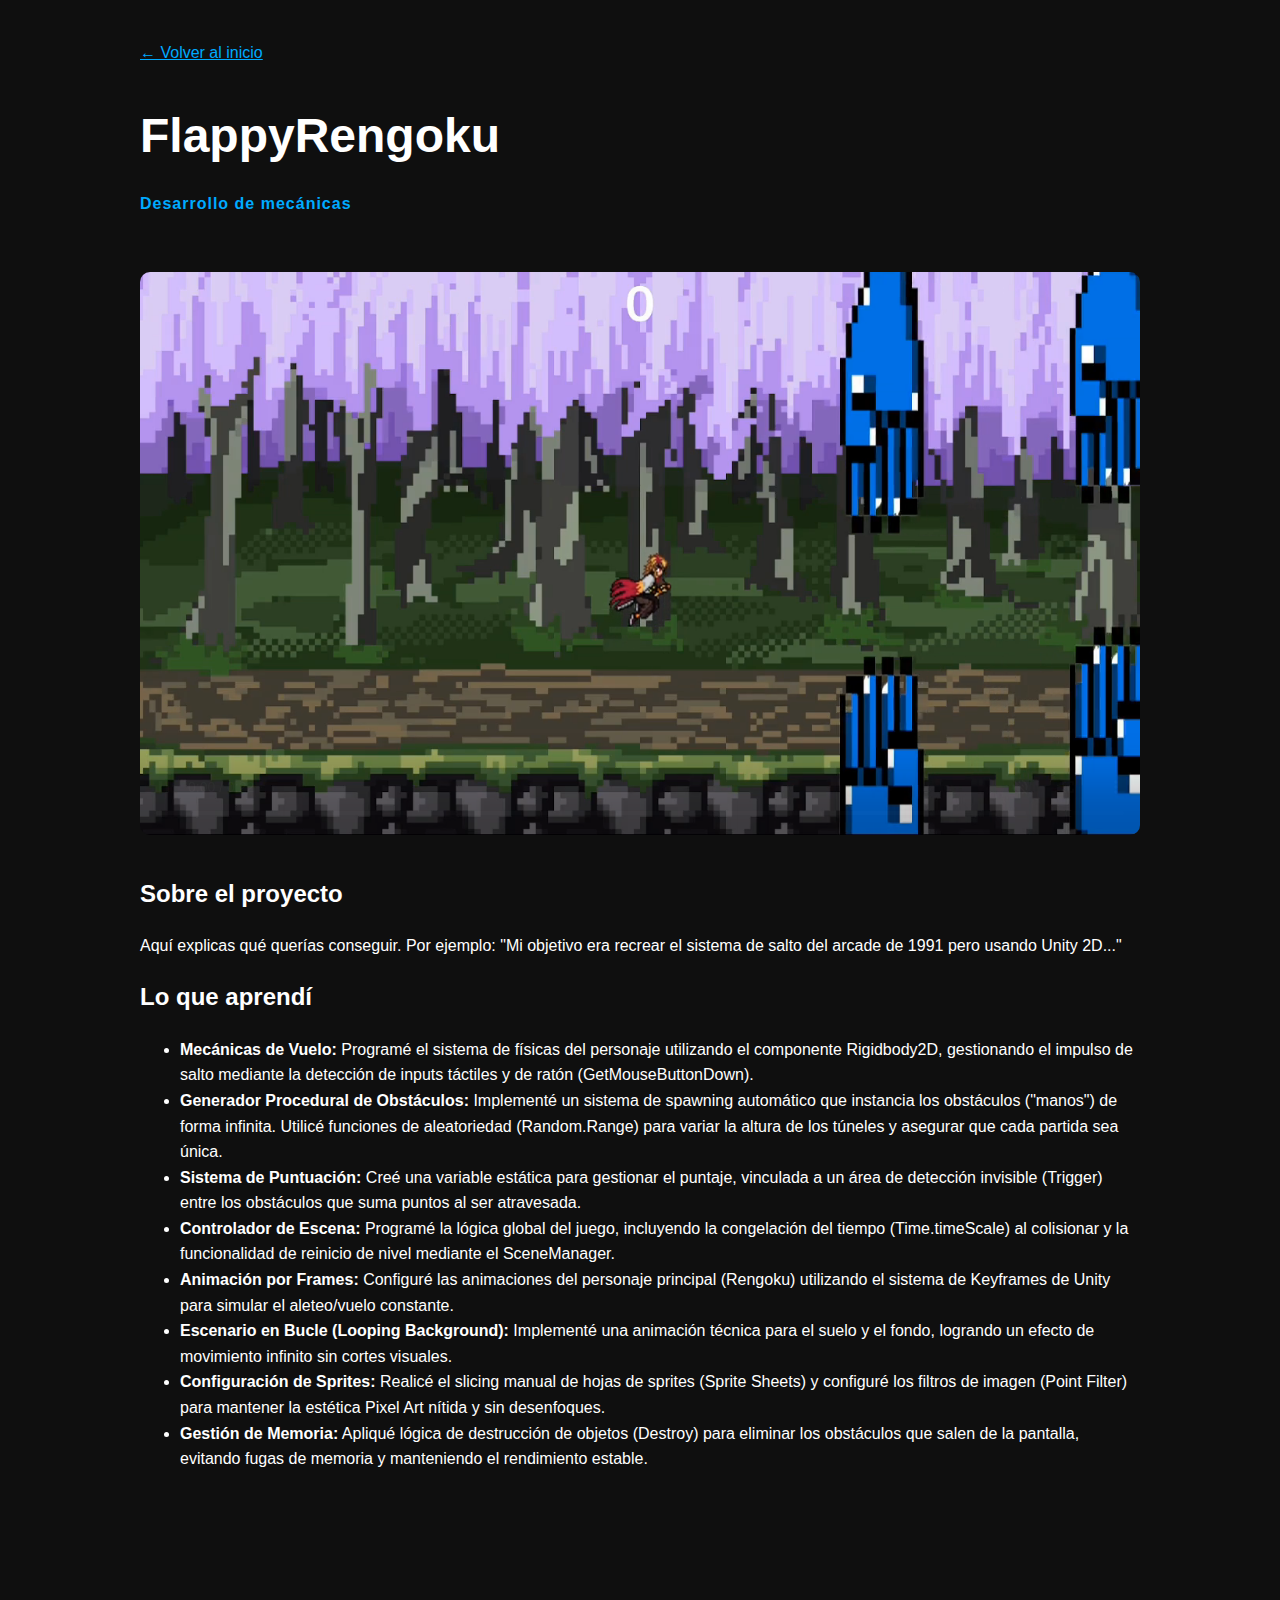
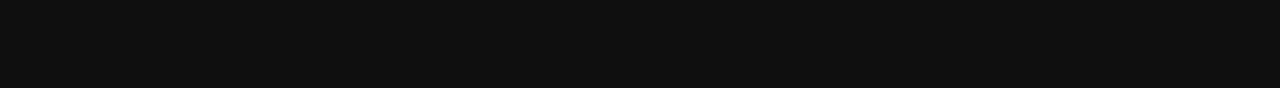
<file: flappyRengoku.html>
<html lang="es">
<head>
    <meta charset="UTF-8">
    <meta name="viewport" content="width=device-width, initial-scale=1.0">
    <title>Detalles - FlappyRengoku</title>
    <link rel="stylesheet" href="style.css">
</head>
<body>

    <main class="container">
        <header style="text-align: left; padding: 40px 0;">
            <a href="index.html" style="color: var(--accent);">← Volver al inicio</a>
            <h1>FlappyRengoku</h1>
            <p class="subtitle">Desarrollo de mecánicas</p>
        </header>

        <section class="detalle-contenido">
            <div class="video-grande">
                <video autoplay muted loop controls style="width: 100%; border-radius: 10px;">
                    <source src="videos/FlappyRengoku.mp4" type="video/mp4">
                </video>
            </div>

            <div class="texto-explicativo" style="margin-top: 40px;">
                <h2>Sobre el proyecto</h2>
                <p>Aquí explicas qué querías conseguir. Por ejemplo: "Mi objetivo era recrear el sistema de salto del arcade de 1991 pero usando Unity 2D..."</p>
                
                <h2>Lo que aprendí</h2>
                <ul>
                    <li><strong>Mecánicas de Vuelo:</strong> Programé el sistema de físicas del personaje utilizando el componente Rigidbody2D, gestionando el impulso de salto mediante la detección de inputs táctiles y de ratón (GetMouseButtonDown).</li>
                    <li><strong>Generador Procedural de Obstáculos:</strong> Implementé un sistema de spawning automático que instancia los obstáculos ("manos") de forma infinita. Utilicé funciones de aleatoriedad (Random.Range) para variar la altura de los túneles y asegurar que cada partida sea única.</li>
                    <li><strong>Sistema de Puntuación:</strong> Creé una variable estática para gestionar el puntaje, vinculada a un área de detección invisible (Trigger) entre los obstáculos que suma puntos al ser atravesada.</li>
                    <li><strong>Controlador de Escena:</strong> Programé la lógica global del juego, incluyendo la congelación del tiempo (Time.timeScale) al colisionar y la funcionalidad de reinicio de nivel mediante el SceneManager.</li>
                    <li><strong>Animación por Frames:</strong> Configuré las animaciones del personaje principal (Rengoku) utilizando el sistema de Keyframes de Unity para simular el aleteo/vuelo constante.</li>
                    <li><strong>Escenario en Bucle (Looping Background):</strong> Implementé una animación técnica para el suelo y el fondo, logrando un efecto de movimiento infinito sin cortes visuales.</li>
                    <li><strong>Configuración de Sprites:</strong> Realicé el slicing manual de hojas de sprites (Sprite Sheets) y configuré los filtros de imagen (Point Filter) para mantener la estética Pixel Art nítida y sin desenfoques.</li>
                    <li><strong>Gestión de Memoria:</strong> Apliqué lógica de destrucción de objetos (Destroy) para eliminar los obstáculos que salen de la pantalla, evitando fugas de memoria y manteniendo el rendimiento estable.</li>
                </ul>
            </div>
        </section>
    </main>

    <footer style="padding: 100px 0;"></footer>
</body>
</html>
</file>
<file: style.css>
/* Colores y Base */
:root {
    --bg-color: #0f0f0f;
    --card-bg: #1a1a1a;
    --text-main: #ffffff;
    --text-dim: #b0b0b0;
    --accent: #00aaff;
}

body {
    background-color: var(--bg-color);
    color: var(--text-main);
    font-family: 'Inter', -apple-system, sans-serif;
    margin: 0;
    line-height: 1.6;
}

.container {
    max-width: 1000px;
    margin: 0 auto;
    padding: 0 20px;
}

/* Header */
header {
    padding: 80px 0 40px;
    text-align: center;
}

h1 { font-size: 3rem; margin-bottom: 10px; }
.subtitle { color: var(--accent); font-weight: bold; letter-spacing: 1px; }

nav a {
    color: var(--text-dim);
    text-decoration: none;
    margin: 0 10px;
    transition: 0.3s;
}

nav a:hover { color: var(--accent); }

/* Habilidades */
.skills-grid {
    display: flex;
    flex-wrap: wrap;
    gap: 10px;
    margin-bottom: 40px;
}

.skills-grid span {
    background: var(--card-bg);
    padding: 8px 15px;
    border-radius: 5px;
    border: 1px solid #333;
    font-size: 0.9rem;
}

/* Grid de Proyectos */
.proyectos-grid {
    display: grid;
    grid-template-columns: repeat(auto-fit, minmax(450px, 1fr));
    gap: 30px;
    margin-top: 30px;
}

.proyecto-card {
    background: var(--card-bg);
    border-radius: 12px;
    overflow: hidden;
    transition: transform 0.3s ease;
    border: 1px solid #222;
}

.proyecto-card:hover {
    transform: translateY(-10px);
    border-color: var(--accent);
}

.video-container {
    width: 100%;
    aspect-ratio: 16 / 9;
    background: #000;
}

.video-container video {
    width: 100%;
    height: 100%;
    object-fit: cover;
}

.info-proyecto {
    padding: 20px;
}

/* Para que el enlace no parezca un link azul de texto */
.proyecto-link {
    text-decoration: none;
    color: inherit;
    display: block;
}

.leer-mas {
    display: inline-block;
    margin-top: 15px;
    color: var(--accent);
    font-weight: bold;
    font-size: 0.9rem;
    transition: 0.3s;
}

.proyecto-link:hover .leer-mas {
    padding-left: 10px; /* Pequeña animación al pasar el ratón */
}

/* Opcional: Oscurecer un poco la tarjeta al pasar el ratón */
.proyecto-card:hover {
    background: #252525;
}




.info-proyecto h3 { margin: 0 0 10px; }
.info-proyecto p { color: var(--text-dim); font-size: 0.9rem; }
.tags { color: var(--accent); font-size: 0.8rem; font-weight: bold; }

hr { border: 0; border-top: 1px solid #222; margin: 50px 0; }

footer { text-align: center; padding: 50px; color: var(--text-dim); font-size: 0.8rem; }
</file>
